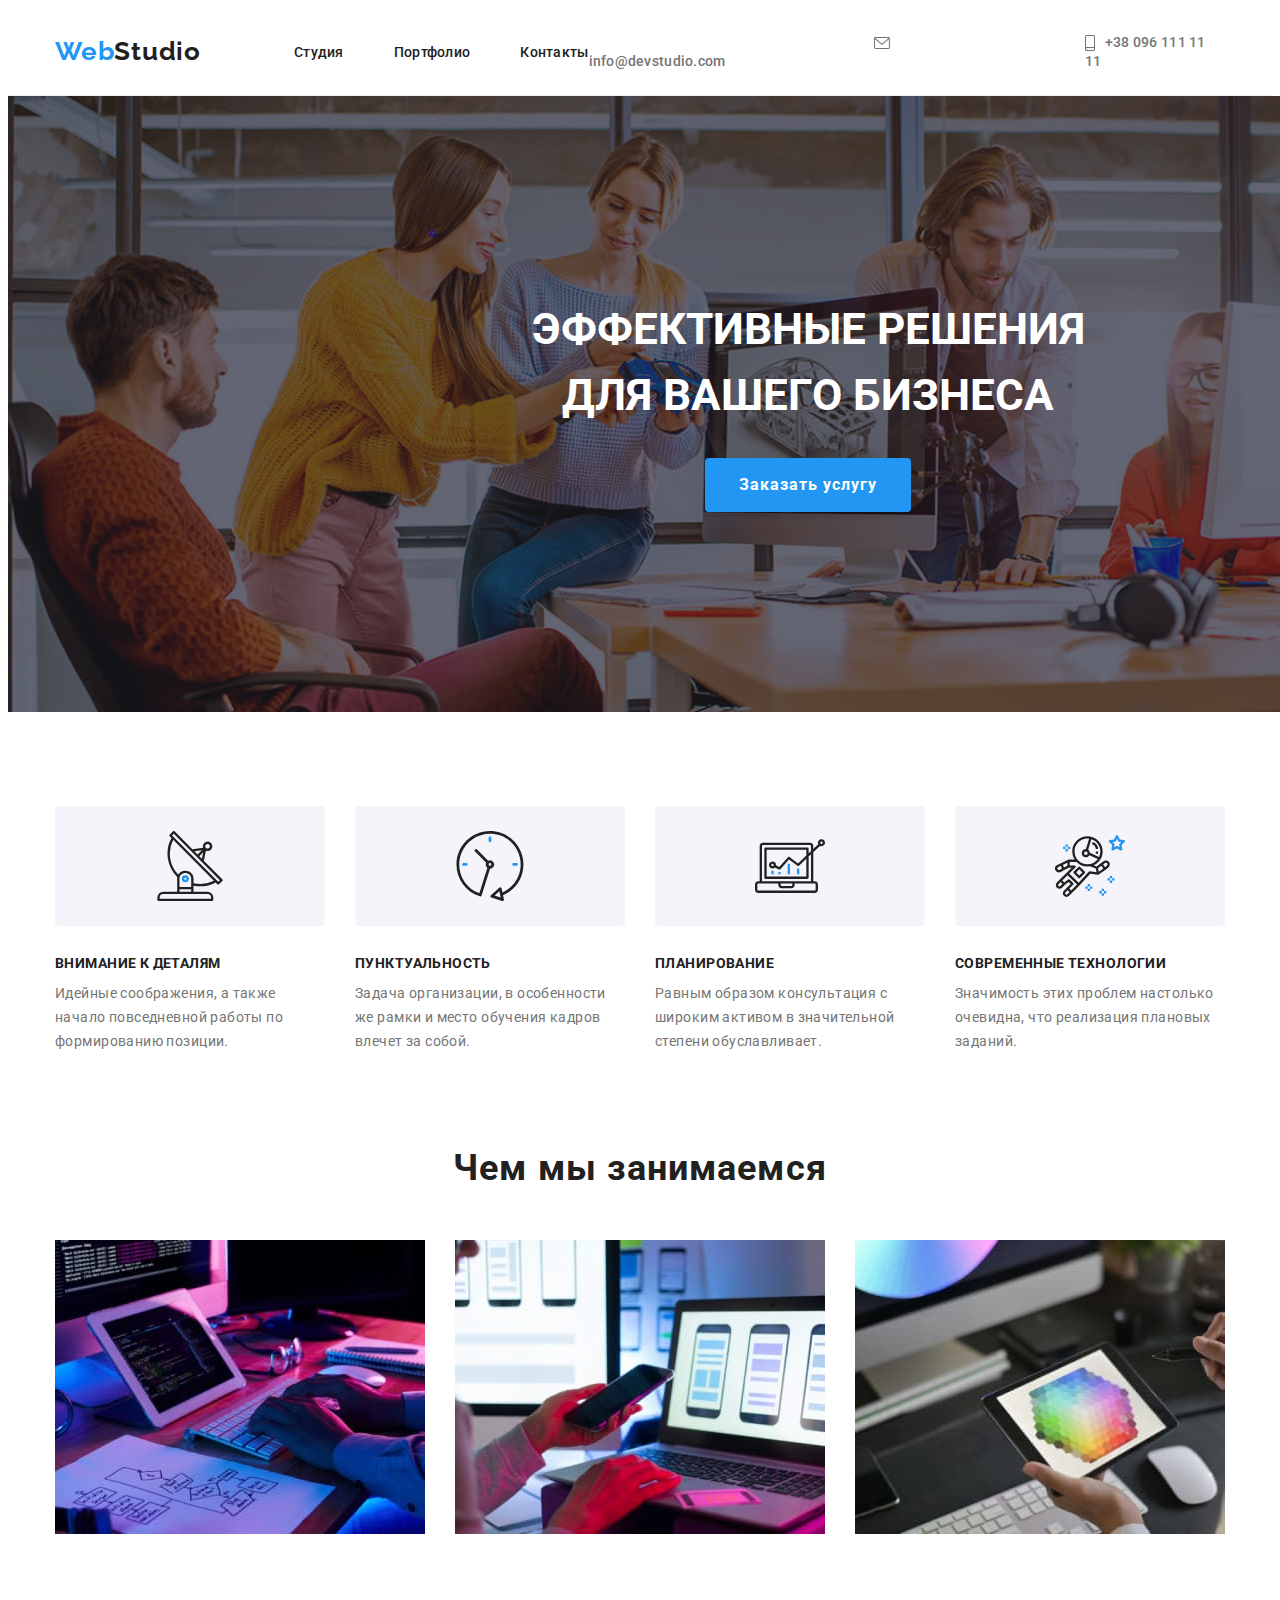
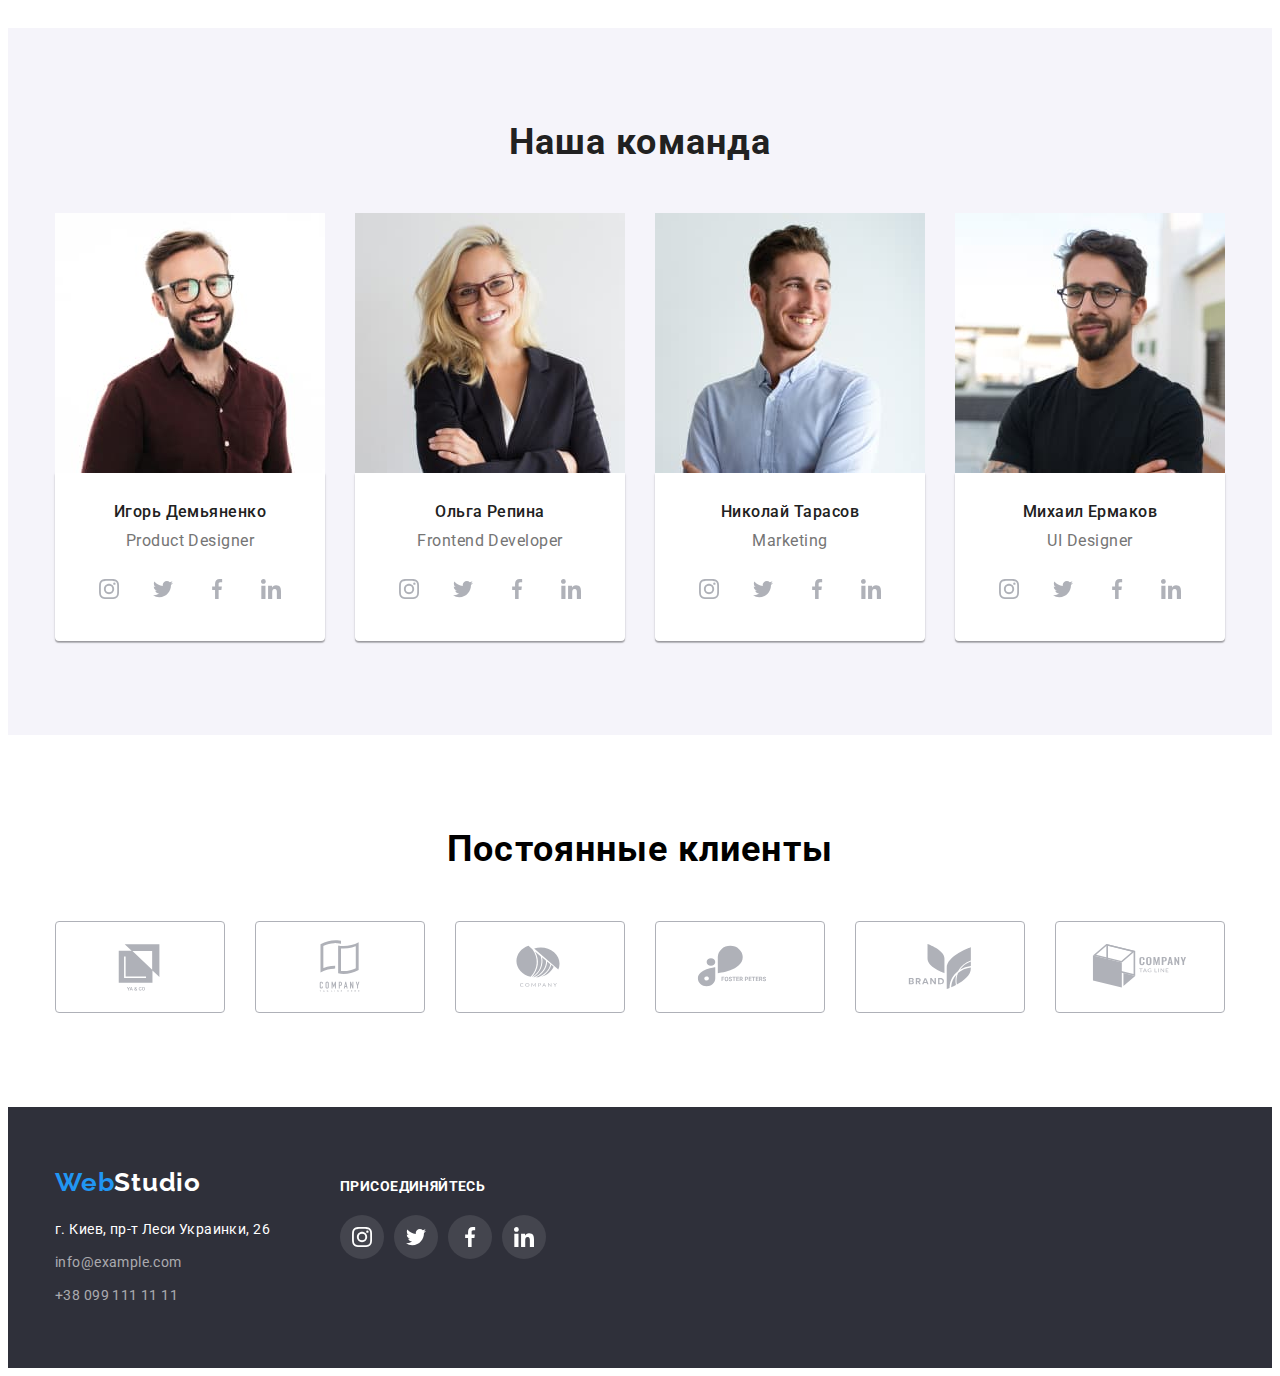
<file: index.html>
<!DOCTYPE html>
<html lang="ru">
<head>
  <meta charset="UTF-8">
  <meta http-equiv="X-UA-Compatible" content="IE=edge">
  <meta name="viewport" content="width=device-width, initial-scale=1.0">
  <title>Document</title>
  <link rel="stylesheet" href="https://cdnjs.cloudflare.com/ajax/libs/modern-normalize/1.1.0/modern-normalize.min.css"
    integrity="sha512-wpPYUAdjBVSE4KJnH1VR1HeZfpl1ub8YT/NKx4PuQ5NmX2tKuGu6U/JRp5y+Y8XG2tV+wKQpNHVUX03MfMFn9Q=="
    crossorigin="anonymous" referrerpolicy="no-referrer" />
  <link rel="preconnect" href="https://fonts.googleapis.com" />
  <link rel="preconnect" href="https://fonts.gstatic.com" crossorigin />
  <link
    href="https://fonts.googleapis.com/css2?family=Montserrat:wght@400;700&family=Raleway:wght@700&family=Roboto:wght@400;500;700;900&display=swap"
    rel="stylesheet" />
  <link rel="stylesheet" href="./css/reset.css">
  <link rel="stylesheet" href="./css/style.css">
</head>
<!--my content-->
<body>
  <!--navigation section-->
  <header class="header">
    <div class="container head-container">
    <nav class="navigation">
      <a href="./index.html" class="logo up-logo">Web<span class="second-logo-color">Studio</span></a>
      <ul class="header-list">
        <li class="header-item">
          <a href="./index.html" class="header-link-studio">Студия</a></li>
        <li class="header-item">
          <a href="./portfolio.html" class="header-link">Портфолио</a></li>
        <li class="header-item">
          <a href="" class="header-link">Контакты</a></li>
      </ul>
    </nav>
    <ul class="header-list">
      <li class="header-item"><a href="mailto:info@devstudio.com" 
        class="header-link_mail"> <svg class="header-mail-icon" width="16" height="12">
        <use href="./svgicons/icons.svg#envelope"></use>
      </svg>info@devstudio.com</a></li>
      <li class="header-item"><a href="tel:+380961111111" 
        class="header-link-tel">
      <svg class="header-tel-icon" width="10" height="16">
        <use href="./svgicons/icons.svg#smartphone"></use>
      </svg>+38 096 111 11 11</a></li>
    </ul>
    </div>
  </header>
<main>
  <!--heading section-->
  <section class="main-section">
    <div class="container main-title-container">
    <h1 class="main-title">ЭФФЕКТИВНЫЕ РЕШЕНИЯ <br> ДЛЯ ВАШЕГО БИЗНЕСА</h1>
    <div class="btn-container">
    <button type="button" class="btn">Заказать услугу</button>
    </div>
   </div>
    
  </section>
      <!--description section-->
  <section class="list-section">
    <div class="container main-list-container">
    <ul class="main-list">
    <li class="main-item">
      <div class="features-icon">
        <svg class="features-icon-svg">
          <use href="./svgicons/icons.svg#antenna"></use>
        </svg>
      </div>
      <h3  class="main-h">Внимание к деталям</h3> 
      <p class="main-text">Идейные соображения, а также начало повседневной работы по формированию позиции.</p>
    </li>
    <li class="main-item">
      <div class="features-icon">
        <svg class="features-icon-svg">
          <use href="./svgicons/icons.svg#clock"></use>
        </svg>
      </div>
      <h3 class="main-h">Пунктуальность</h3>
      <p class="main-text">Задача организации, в особенности же рамки и место обучения кадров влечет за собой.</p>
    </li>
    <li class="main-item">
      <div class="features-icon">
        <svg class="features-icon-svg">
          <use href="./svgicons/icons.svg#diagram"></use>
        </svg>
      </div>
      <h3 class="main-h">Планирование</h3>
      <p class="main-text">Равным образом консультация с широким активом в значительной степени обуславливает.</p>
    </li>
    <li class="main-item">
      <div class="features-icon">
        <svg class="features-icon-svg">
          <use href="./svgicons/icons.svg#astronaut"></use>
        </svg>
      </div>
      <h3 class="main-h">Современные технологии</h3>
      <p class="main-text">Значимость этих проблем настолько очевидна, что реализация плановых заданий.</p>
    </li>
  </ul>
  </div>
</section>
  <!--about company section-->
    <section class="about-section">
      <div class="container">
    <h2 class="about">Чем мы занимаемся</h2>
    <ul class="about-list">
      <li class="about-item"><img src="./images/img1.jpg" 
        alt="демонстрация работы программ на гаджетах" width="370" height="294"></li>
      <li class="about-item"><img src="./images/img2.jpg" 
        alt="демонстрация работы программ на гаджетах" width="370" height="294"></li>
      <li class="about-item"><img src="./images/img3.jpg" 
        alt="демонстрация работы программ на гаджетах" width="370" height="294"></li>
    </ul>
    </div>
    </section>
        <!--team section-->
<section class="team-section">
  <div class="container team-container">
  <h2 class="team">Наша команда</h2>
  <ul class="team-list">
    <li class="team-item">
        <img src="./images/img11.jpg" alt="фото члена команды" width="270" height="260">
        <div class="team-name-item">
        <h3 class="team-name">Игорь Демьяненко</h3>
        <p lang="en" class="team-post">Product Designer</p>
        <ul class="team-socials-list">
          <li class="team-socials-item">
            <a href="" class="team-socials-link">
              <svg class="team-socials-icon">
                <use href="./svgicons/icons.svg#instagram"></use>
              </svg>
            </a>
          </li>
          <li class="team-socials-item">
            <a href="" class="team-socials-link">
              <svg class="team-socials-icon">
                <use href="./svgicons/icons.svg#twitter"></use>
              </svg>
            </a>
          </li>
          <li class="team-socials-item">
            <a href="" class="team-socials-link">
              <svg class="team-socials-icon">
                <use href="./svgicons/icons.svg#facebook"></use>
              </svg>
            </a>
          </li>
          <li class="team-socials-item">
            <a href="" class="team-socials-link">
              <svg class="team-socials-icon">
                <use href="./svgicons/icons.svg#linkedin"></use>
              </svg>
            </a>
          </li>
        </ul>
        </div>
      </li>
    <li class="team-item">
        <img src="./images/img12.jpg" alt="фото члена команды" width="270" height="260">
        <div class="team-name-item">
        <h3 class="team-name">Ольга Репина</h3>
        <p lang="en" class="team-post">Frontend Developer</p>
        <ul class="team-socials-list">
          <li class="team-socials-item">
            <a href="" class="team-socials-link">
              <svg class="team-socials-icon">
                <use href="./svgicons/icons.svg#instagram"></use>
              </svg>
            </a>
          </li>
          <li class="team-socials-item">
            <a href="" class="team-socials-link">
              <svg class="team-socials-icon">
                <use href="./svgicons/icons.svg#twitter"></use>
              </svg>
            </a>
          </li>
          <li class="team-socials-item">
            <a href="" class="team-socials-link">
              <svg class="team-socials-icon">
                <use href="./svgicons/icons.svg#facebook"></use>
              </svg>
            </a>
          </li>
          <li class="team-socials-item">
            <a href="" class="team-socials-link">
              <svg class="team-socials-icon">
                <use href="./svgicons/icons.svg#linkedin"></use>
              </svg>
            </a>
          </li>
        </ul>
        </div>
    </li>
    <li class="team-item">
        <img src="./images/img13.jpg" alt="фото члена команды" width="270" height="260">
        <div class="team-name-item">
        <h3 class="team-name">Николай Тарасов</h3>
        <p lang="en" class="team-post">Marketing</p>
      <ul class="team-socials-list">
        <li class="team-socials-item">
          <a href="" class="team-socials-link">
            <svg class="team-socials-icon">
              <use href="./svgicons/icons.svg#instagram"></use>
            </svg>
          </a>
        </li>
        <li class="team-socials-item">
          <a href="" class="team-socials-link">
            <svg class="team-socials-icon">
              <use href="./svgicons/icons.svg#twitter"></use>
            </svg>
          </a>
        </li>
        <li class="team-socials-item">
          <a href="" class="team-socials-link">
            <svg class="team-socials-icon">
              <use href="./svgicons/icons.svg#facebook"></use>
            </svg>
          </a>
        </li>
        <li class="team-socials-item">
          <a href="" class="team-socials-link">
            <svg class="team-socials-icon">
              <use href="./svgicons/icons.svg#linkedin"></use>
            </svg>
          </a>
        </li>
      </ul>
        </div>
    </li>  
    <li class="team-item">
        <img src="./images/img14.jpg" alt="фото члена команды" width="270" height="260">
        <div class="team-name-item">
        <h3 class="team-name">Михаил Ермаков</h3>
        <p lang="en" class="team-post">UI Designer</p>
        <ul class="team-socials-list">
          <li class="team-socials-item">
            <a href="" class="team-socials-link">
              <svg class="team-socials-icon">
                <use href="./svgicons/icons.svg#instagram"></use>
              </svg>
            </a>
          </li>
          <li class="team-socials-item">
            <a href="" class="team-socials-link">
              <svg class="team-socials-icon">
                <use href="./svgicons/icons.svg#twitter"></use>
              </svg>
            </a>
          </li>
          <li class="team-socials-item">
            <a href="" class="team-socials-link">
              <svg class="team-socials-icon">
                <use href="./svgicons/icons.svg#facebook"></use>
              </svg>
            </a>
          </li>
          <li class="team-socials-item">
            <a href="" class="team-socials-link">
              <svg class="team-socials-icon">
                <use href="./svgicons/icons.svg#linkedin"></use>
              </svg>
            </a>
          </li>
        </ul>
  </div>
</section>
<section class="clients">
<div class="container">
<h2 class="clients-title">Постоянные клиенты</h2>
<ul class="clients-list">
  <li class="clients-item">
    <a href="" class="clients-link">
      <svg class="clients-icon">
        <use href="./svgicons/icons.svg#Logo-1"></use>
      </svg>
    </a>
  </li>
  <li class="clients-item">
    <a href="" class="clients-link">
      <svg class="clients-icon">
        <use href="./svgicons/icons.svg#Logo-2"></use>
      </svg>
    </a>
  </li>
  <li class="clients-item">
    <a href="" class="clients-link">
      <svg class="clients-icon">
        <use href="./svgicons/icons.svg#Logo-3"></use>
      </svg>
    </a>
  </li>
  <li class="clients-item">
    <a href="" class="clients-link">
      <svg class="clients-icon">
        <use href="./svgicons/icons.svg#Logo-4"></use>
      </svg>
    </a>
  </li>
  <li class="clients-item">
    <a href="" class="clients-link">
      <svg class="clients-icon">
        <use href="./svgicons/icons.svg#Logo-5"></use>
      </svg>
    </a>
  </li>
  <li class="clients-item">
    <a href="" class="clients-link">
      <svg class="clients-icon">
        <use href="./svgicons/icons.svg#Logo-6"></use>
      </svg>
    </a>
  </li>
</ul>
</div>

</section>

</main>
<!--footer section-->
<footer class="footer">
  <div class="container footer-container">
    <div>
      <a href="./index.html" class="logo down-logo">Web<span class="footer-color-logo">Studio</span></a>
      <address class="address">
        <ul class="address-list">
          <li class="address-item"> <a href="https://goo.gl/maps/MGz1qRWNT3Urb2ix9" class="footer-address" target="_blank"
              rel="noopener noreferrer nofollow">г. Киев, пр-т
              Леси Украинки, 26</a> </li>
          <li class="address-item"><a href="mailto:info@example.com" class="fmail">info@example.com</a> </li>
          <li class="address-item"> <a href="tel:+380991111111" class="ftel">+38 099 111 11 11</a> </li>
        </ul>
      </address>
    </div>
    <div class="footer-socials-field">
      <h4 class="footer-socials-title">присоединяйтесь</h4>
      <ul class="footer-socials-list">
        <li class="footer-socials-item">
          <a href="" class="footer-socials-link">
            <svg class="footer-socials-icon">
              <use href="./svgicons/icons.svg#instagram"></use>
            </svg>
          </a>
        </li>
        <li class="footer-socials-item">
          <a href="" class="footer-socials-link">
            <svg class="footer-socials-icon">
              <use href="./svgicons/icons.svg#twitter"></use>
            </svg>
          </a>
        </li>
        <li class="footer-socials-item">
          <a href="" class="footer-socials-link">
            <svg class="footer-socials-icon">
              <use href="./svgicons/icons.svg#facebook"></use>
            </svg>
          </a>
        </li>
        <li class="footer-socials-item">
          <a href="" class="footer-socials-link">
            <svg class="footer-socials-icon">
              <use href="./svgicons/icons.svg#linkedin"></use>
            </svg>
          </a>
        </li>
      </ul>
    </div>
  </div>
</footer>
</body>
</html>
</file>
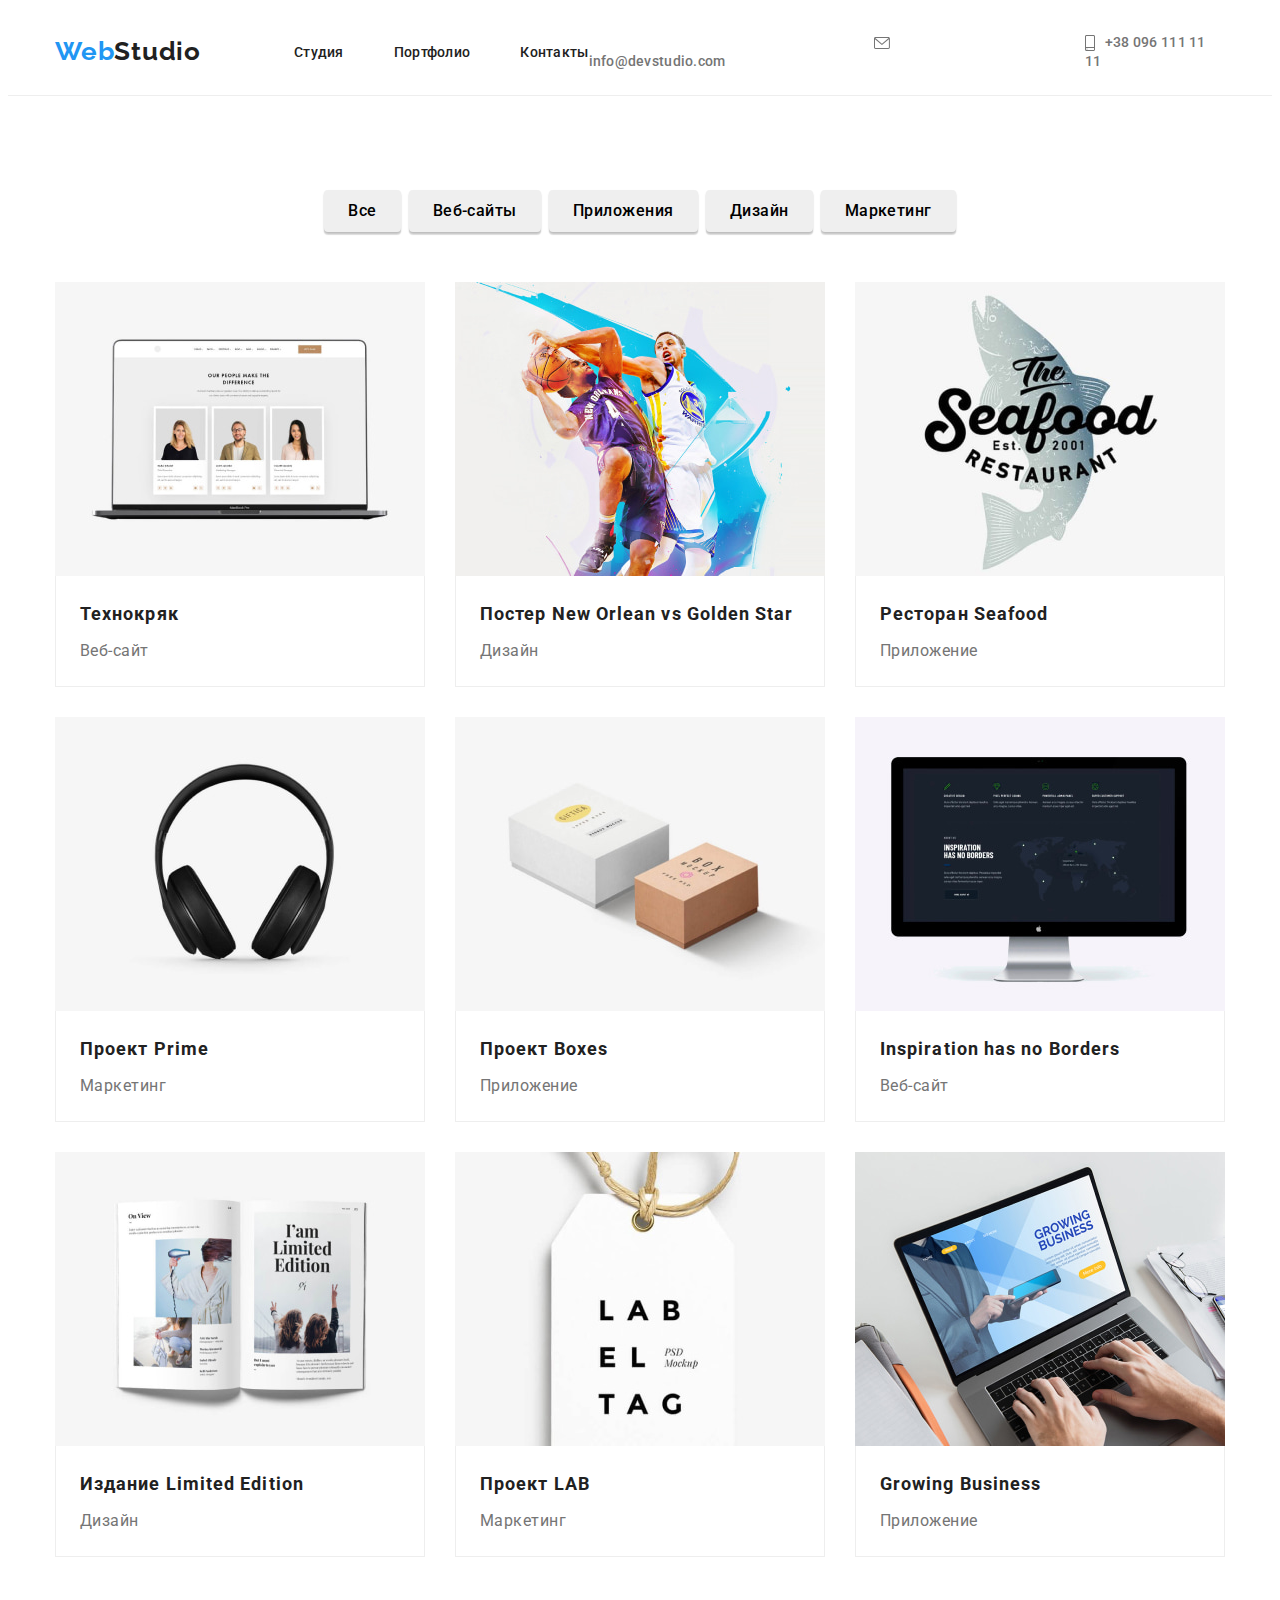
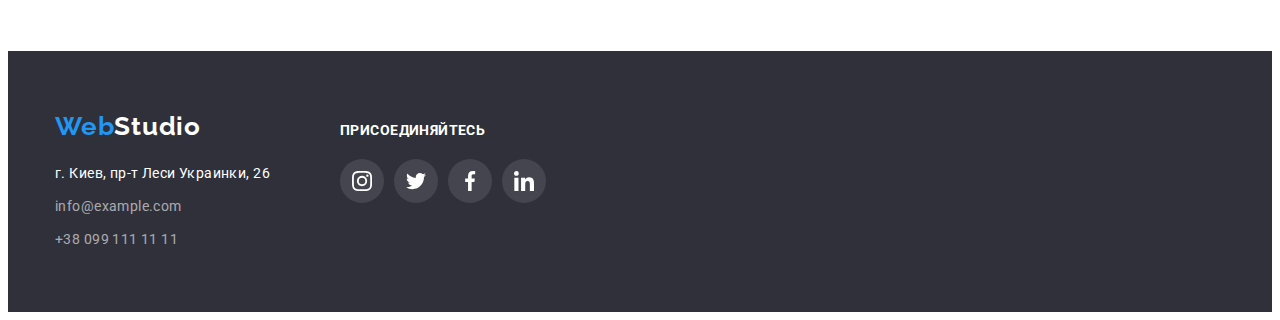
<file: portfolio.html>
<!DOCTYPE html>
<html lang="ru">
<head>
  <meta charset="UTF-8">
  <meta http-equiv="X-UA-Compatible" content="IE=edge">
  <meta name="viewport" content="width=device-width, initial-scale=1.0">
  <title>Document</title>
  <link rel="stylesheet" href="https://cdnjs.cloudflare.com/ajax/libs/modern-normalize/1.1.0/modern-normalize.min.css"
    integrity="sha512-wpPYUAdjBVSE4KJnH1VR1HeZfpl1ub8YT/NKx4PuQ5NmX2tKuGu6U/JRp5y+Y8XG2tV+wKQpNHVUX03MfMFn9Q=="
    crossorigin="anonymous" referrerpolicy="no-referrer" />
  <link rel="preconnect" href="https://fonts.googleapis.com" />
  <link rel="preconnect" href="https://fonts.gstatic.com" crossorigin />
  <link
    href="https://fonts.googleapis.com/css2?family=Montserrat:wght@400;700&family=Raleway:wght@700&family=Roboto:wght@400;500;700;900&display=swap"
    rel="stylesheet" />
    <link rel="stylesheet" href="./css/reset.css">
  <link rel="stylesheet" href="./css/style.css">
</head>
<!--my content-->
<body>
  <!--navigation section-->
  <header class="header">
    <div class="container head-container">
      <nav class="navigation">
        <a href="./index.html" class="logo up-logo">Web<span class="second-logo-color">Studio</span></a>
        <ul class="header-list">
          <li class="header-item">
            <a href="./index.html" class="header-link-studio">Студия</a>
          </li>
          <li class="header-item">
            <a href="./portfolio.html" class="header-link">Портфолио</a>
          </li>
          <li class="header-item">
            <a href="" class="header-link">Контакты</a>
          </li>
        </ul>
      </nav>
      <ul class="header-list">
        <li class="header-item"><a href="mailto:info@devstudio.com" class="header-link_mail"> <svg
              class="header-mail-icon" width="16" height="12">
              <use href="./svgicons/icons.svg#envelope"></use>
            </svg>info@devstudio.com</a></li>
        <li class="header-item"><a href="tel:+380961111111" class="header-link-tel">
            <svg class="header-tel-icon" width="10" height="16">
              <use href="./svgicons/icons.svg#smartphone"></use>
            </svg>+38 096 111 11 11</a></li>
      </ul>
    </div>
  </header>
  <!-- Main section -->
  <main> 
  <section class="main-p-section">
  <div class="container main-p-container">
  <ul class="p-main-list">
  <li class="p-main-item"><button type="button"
     class="portfolio-btn">Все</button></li>
  <li class="p-main-item"><button type="button"
     class="portfolio-btn">Веб-сайты</button></li>
  <li class="p-main-item"><button type="button" 
    class="portfolio-btn">Приложения</button></li>
  <li class="p-main-item"><button type="button" 
    class="portfolio-btn">Дизайн</button></li>
  <li class="p-main-item"><button type="button" 
    class="portfolio-btn">Маркетинг</button></li>
  </ul>
    <ul class="srevies-box">
    <li class="main-img"><img src="./img_portfolio/p1.jpg"
    alt="технокряк" width="370" height="294">
    <div class="main-servies-name">
    <h3 class="main-servies">Технокряк</h3>
    <p class="main-description">Веб-сайт</p>
    </div>
    </li>
    
    <li class="main-img"><img src="./img_portfolio/p2.jpg" 
    alt="баскетболисты" width="370" height="294">
    <div class="main-servies-name">
    <h3 class="main-servies">Постер New Orlean vs Golden Star</h3>
    <p class="main-description">Дизайн</p>
    </div>

    </li>
    <li class="main-img"><img src="./img_portfolio/p3.jpg" 
    alt="ресторан Seafood" width="370" height="294">
    <div class="main-servies-name">
    <h3 class="main-servies">Ресторан Seafood</h3>
    <p class="main-description">Приложение</p>
    </div>
    </li>
    <li class="main-img"><img src="./img_portfolio/p4.jpg" 
    alt="наушники" width="370" height="294">
    <div class="main-servies-name">
    <h3 class="main-servies">Проект Prime</h3>
    <p class="main-description">Маркетинг</p>
    </div>
    </li>
    <li class="main-img"><img src="./img_portfolio/p5.jpg" 
    alt="боксы" width="370" height="294">
    <div class="main-servies-name">
    <h3 class="main-servies">Проект Boxes</h3>
    <p class="main-description">Приложение</p>
    </div>
    </li>
    <li class="main-img"><img src="./img_portfolio/p6.jpg" 
    alt="монитор" width="370" height="294">
    <div class="main-servies-name">
    <h3 class="main-servies">Inspiration has no Borders</h3>
    <p class="main-description">Веб-сайт</p>
    </div>
    </li>
    <li class="main-img"><img src="./img_portfolio/p7.jpg" 
    alt="журнал" width="370" height="294">
    <div class="main-servies-name">
    <h3 class="main-servies">Издание Limited Edition</h3>
    <p class="main-description">Дизайн</p>
    </div>
    </li>
    <li class="main-img"><img src="./img_portfolio/p8.jpg" 
    alt="лейба" width="370" height="294">
    <div class="main-servies-name">
    <h3 class="main-servies">Проект LAB</h3>
    <p class="main-description">Маркетинг</p>
    </div>
    </li>
    <li class="main-img"><img src="./img_portfolio/p9.jpg" 
    alt="работа с ноутбуком" width="370" height="294">
    <div class="main-servies-name">
    <h3 class="main-servies">Growing Business</h3>
    <p class="main-description">Приложение</p>
    </div>
    </li>
    </ul> 
    </div>
  </section>
  </main>

  <!--footer section-->
  <footer class="footer">
    <div class="container footer-container">
      <div>
        <a href="./index.html" class="logo down-logo">Web<span class="footer-color-logo">Studio</span></a>
        <address class="address">
          <ul class="address-list">
            <li class="address-item"> <a href="https://goo.gl/maps/MGz1qRWNT3Urb2ix9" class="footer-address"
                target="_blank" rel="noopener noreferrer nofollow">г. Киев, пр-т
                Леси Украинки, 26</a> </li>
            <li class="address-item"><a href="mailto:info@example.com" class="fmail">info@example.com</a> </li>
            <li class="address-item"> <a href="tel:+380991111111" class="ftel">+38 099 111 11 11</a> </li>
          </ul>
        </address>
      </div>
      <div class="footer-socials-field">
        <h4 class="footer-socials-title">присоединяйтесь</h4>
        <ul class="footer-socials-list">
          <li class="footer-socials-item">
            <a href="" class="footer-socials-link">
              <svg class="footer-socials-icon">
                <use href="./svgicons/icons.svg#instagram"></use>
              </svg>
            </a>
          </li>
          <li class="footer-socials-item">
            <a href="" class="footer-socials-link">
              <svg class="footer-socials-icon">
                <use href="./svgicons/icons.svg#twitter"></use>
              </svg>
            </a>
          </li>
          <li class="footer-socials-item">
            <a href="" class="footer-socials-link">
              <svg class="footer-socials-icon">
                <use href="./svgicons/icons.svg#facebook"></use>
              </svg>
            </a>
          </li>
          <li class="footer-socials-item">
            <a href="" class="footer-socials-link">
              <svg class="footer-socials-icon">
                <use href="./svgicons/icons.svg#linkedin"></use>
              </svg>
            </a>
          </li>
        </ul>
      </div>
    </div>
  </footer>
</body>

</html>
</file>
<file: css/style.css>
*,
*::before,
*::after {
    box-sizing: border-box;
}

/* img {
    display: block;
} */
:root {
    --body-color: #ffffff;
    --logo-color: #2196f3;
    --second-logo-color: #212121;
    --main-background-color: #2f303a;
    --header-link: #212121;
    --btn-back: #2196f3;
    --btn-color: #ffffff;
    --team-background-color: #f5f4fa;
    --footer-background: #2f303a;
    --header-link-studio: #212121;
    --header-link_mail: #757575;
    --header-link-tel: #757575;
    --main-title: #ffffff;
    --main-h: #212121;
    --main-text: #757575;
    --about: #212121;
    --team: #212121;
    --team-name: #212121;
    --team-post: #757575;
    --main-servies: #212121;
    --main-description: #757575;
    --footer-color-logo: #ffffff;
    --footer-address: #ffffff;
}

body {
    font-family: Roboto, sans-serif;
}

/* Header section */
.container {
    width: 1200px;
    padding-left: 15px;
    padding-right: 15px;
    margin-left: auto;
    margin-right: auto;
}
.header {
    padding: 24px 0px 25px 0px;
    border-bottom: 1px solid #eeeeee;
}
.head-container {
    display: flex;
    align-items: center;
}

.navigation {
    display: flex;
    align-items: center;
}

.up-logo {
    margin-right: 93px;
}
.header-list {
    display: flex;
    align-items: center;
}

.header-item + .header-item {
    margin-left: 50px;
}
.header-link_mail {
    margin-left: 285px;
}
.header-mail-icon{
    margin-right: 10px;
    vertical-align: middle;
    fill: currentColor;
}
.header-tel-icon{
    margin-right: 10px;
    vertical-align: middle;
    fill: currentColor;
}

.logo {
    font-family: Raleway;
    font-weight: 700;
    font-size: 26px;
    line-height: 1.19;
    letter-spacing: 0.03em;
    color: var(--logo-color);
}

.second-logo-color {
    font-family: Raleway;
    font-weight: 700;
    font-size: 26px;
    line-height: 1.19;
    letter-spacing: 0.03em;
    color: var(--second-logo-color);
}

.header-link-studio {
    font-weight: 500;
    font-size: 14px;
    line-height: 1.14;
    letter-spacing: 0.02em;
    text-decoration: none;
    color: var(--header-link-studio);
}

.header-link {
    font-weight: 500;
    font-size: 14px;
    line-height: 1.14;
    letter-spacing: 0.02em;
    text-decoration: none;
    color: var(--header-link);
}

.header-link:hover,
.header-link:focus {
    color: var(--logo-color);
}
.header-link-studio:hover,
.header-link-studio:focus {
    color: var(--logo-color);
}

.header-link_mail {
    font-family: Roboto;
    font-style: normal;
    font-weight: 500;
    font-size: 14px;
    line-height: 1.14;
    letter-spacing: 0.02em;
    color: var(--header-link_mail);
}
.header-link-tel {
    font-family: Roboto;
    font-style: normal;
    font-weight: 500;
    font-size: 14px;
    line-height: 1.14;
    letter-spacing: 0.02em;
    color: var(--header-link-tel);
}
.header-link_mail:hover,
.header-link_mail:focus {
    color: var(--logo-color);
}
.header-link-tel:hover,
.header-link-tel:focus {
    color: var(--logo-color);
}
ul {
    list-style: none;
}
a {
    text-decoration: none;
}

/* Main section */

.main-title-container {
    display: flex;
    text-align: center;
    text-transform: uppercase;
    flex-direction: column;
}
.main-title {
    margin-bottom: 30px;
}
.btn {
    padding: 10px 32px;
}

.list-section {
    padding: 94px 0px 0px;
}
.main-list {
    display: flex;
    align-items: center;
}

.main-item {
    width: 270px;
    margin-right: 30px;
}
.main-item:last-child {
    margin-right: 0px;
}
.main-h {
    margin-bottom: 10px;
}

.main-section {
    width: 1600px;
    margin-left: auto;
    margin-right: auto;
    padding: 200px 0px;
    background-color: var(--main-background-color);
    background-repeat: no-repeat;
    background-position: center;
    background-size: cover;
    background-image: linear-gradient(rgba(47, 48, 58, 0.4), rgba(47, 48, 58, 0.4)), url(../images/Img.png)  
}
.main-title {
    font-family: Roboto;
    font-size: 44px;
    line-height: 1.5;
    color: var(--main-title);
}
.btn {
    font-family: Roboto;
    font-style: normal;
    font-weight: bold;
    font-size: 16px;
    line-height: 1.87;
    letter-spacing: 0.06em;
    background-color: var(--btn-back);
    color: var(--btn-color);
    cursor: pointer;
    border-radius: 4px;
    border-color: transparent;
    box-shadow: 0px 4px 4px rgba(0, 0, 0, 0.15);
}
/* description section */
.features-icon{
    display: flex;
    align-items: center;
    justify-content: center;
    width: 270px;
    height: 120px;
    margin-bottom: 30px;
    background-color: #F5F4FA;
    border-radius: 4px;
}
.features-icon-svg{
    width: 70px;
    height: 70px;
}

.main-h {
    font-family: Roboto;
    font-size: 14px;
    line-height: 1.14;
    letter-spacing: 0.03em;
    text-transform: uppercase;
    color: var(--main-h);
}
.main-text {
    font-family: Roboto;
    font-size: 14px;
    line-height: 1.71;
    letter-spacing: 0.03em;
    color: var(--main-text);
}

/* about company */
.about-section {
    padding-top: 94px;
    padding-bottom: 94px;
}

.about-list {
    display: flex;
    align-items: center;
}
.about-item + .about-item {
    margin-left: 30px;
}

.about {
    display: flex;
    justify-content: center;
    margin-bottom: 50px;
    font-family: Roboto;
    font-size: 36px;
    line-height: 1.16;
    letter-spacing: 0.03em;
    color: var(--about);
}
/* team section */

.team-section {
    padding: 94px 0px 94px 0px;
    background-color: var(--team-background-color);
}
.team-list {
    display: flex;
    justify-content: center;
}
.team-item + .team-item {
    margin-left: 30px;
}
.team-name-item {
    padding-top: 30px;
    padding-bottom: 30px;
    text-align: center;
    background: #ffffff;
    box-shadow: 0px 1px 3px rgba(0, 0, 0, 0.12), 0px 1px 1px rgba(0, 0, 0, 0.14), 0px 2px 1px rgba(0, 0, 0, 0.2);
        border-radius: 0px 0px 4px 4px;
}

.team-name {
    margin-bottom: 10px;
}

.team {
    margin-bottom: 50px;
    display: flex;
    justify-content: center;
    font-family: Roboto;
    font-size: 36px;
    line-height: 1.16;
    letter-spacing: 0.03em;
    color: var(--team);
}
.team-name {
    font-family: Roboto;
    font-style: normal;
    font-weight: 500;
    font-size: 16px;
    line-height: 1.18;
    letter-spacing: 0.03em;
    color: var(--team-name);
}
.team-post {
    font-family: Roboto;
    font-style: normal;
    font-weight: normal;
    font-size: 16px;
    line-height: 1.18;
    letter-spacing: 0.03em;
    color: var(--team-post);
}
.team-post{
margin-bottom: 16px;
}
.team-socials-list{
    display: flex;
    justify-content: center;
}
.team-socials-item + .team-socials-item{
margin-left: 10px;
}
.team-socials-icon{
    width: 20px;
    height: 20px;
    fill: #ffffff;
}
.team-socials-link{
    width: 44px;
    height: 44px;
    border-radius: 50%;
    display: flex;
    align-items: center;
    justify-content: center;
    color: #AFB1B8;
    transition: color 250ms cubic-bezier(0.4, 0, 0.2, 1);
    transition: background-color 250ms cubic-bezier(0.4, 0, 0.2, 1);
}
.team-socials-icon{
fill: currentColor;
}

.team-socials-link:hover,
.team-socials-link:focus{
    background-color: #2196F3;
    color: #ffffff
}

.clients {
    padding-top: 94px;
    padding-bottom: 94px;
}
.clients-title{
    font-size: 36px;
    line-height: 1.16;
    text-align: center;
    letter-spacing: 0.03em;
    color: var(--team-color);
    margin-bottom: 50px;
}
.clients-link{
    width: 170px;
    height: 92px;
    border: 1px solid #AFB1B8;
    box-sizing: border-box;
    border-radius: 4px;
    display: flex;
    align-items: center;
    justify-content: center;
    color: #AFB1B8;
    transition: color 250ms cubic-bezier(0.4, 0, 0.2, 1);
}
.clients-link:hover,
.clients-link:focus{
    border-color: #2196F3;
    color: #2196F3;
}

.clients-icon{
    fill: currentColor;
}
.clients-list{
    display: flex;
    justify-content: center;
}
.clients-item + .clients-item{
margin-left: 30px;
}
.clients-icon{
    width: 106px;
    height: 60px;
}

/* portfolio */

.p-main-list {
    display: flex;
    list-style: none;
    justify-content: center;
    margin-bottom: 50px;
}
.main-p-section {
    padding-top: 94px;
    padding-bottom: 94px;
}
.p-main-item + .p-main-item {
    margin-left: 8px;
}

.portfolio-btn {
    padding: 6px 22px;
}
.portfolio-btn:hover,
.portfolio-btn:focus {
    color: white;
    background-color: var(--logo-color);
}
img {
    display: block;
}
.portfolio-btn {
    cursor: pointer;
    font-family: Roboto;
    font-style: normal;
    font-weight: 500;
    font-size: 16px;
    line-height: 1.62;
    letter-spacing: 0.03em;
    box-shadow: 0px 3px 1px rgba(0, 0, 0, 0.1), 0px 1px 2px rgba(0, 0, 0, 0.08), 0px 2px 2px rgba(0, 0, 0, 0.12);
    border-radius: 4px;
    border-color: transparent;
}

.main-servies-name {
    padding-top: 20px;
    background: #ffffff;
    border: 1px solid #eeeeee;
    border-top: none;
    box-sizing: border-box;
    padding-left: 24px;
    padding-bottom: 20px;
    padding-right: 24px;
    
}
.main-img:hover,
.main-img:focus{
box-shadow: 0px 1px 1px rgba(0, 0, 0, 0.12), 0px 4px 4px rgba(0, 0, 0, 0.06), 1px 4px 6px rgba(0, 0, 0, 0.16);
}
.main-servies {
    margin-bottom: 4px;
}
.srevies-box {
    margin: 0;
    padding: 0;
    list-style: none;
    display: flex;
    flex-wrap: wrap;
    margin-top: -30px;
    margin-left: -30px;
}

.main-img {
    margin-left: 30px;
    margin-top: 30px;
    flex-basis: calc(100% / 3 - 30px);
}
.main-servies {
    font-family: Roboto;
    font-size: 18px;
    font-weight: bold;
    line-height: 2;
    letter-spacing: 0.06em;
    color: var(--main-servies);
}
.main-description {
    font-family: Roboto;
    font-size: 16px;
    line-height: 1.87;
    letter-spacing: 0.03em;
    color: var(--main-description);
}

/* Footer section */

.footer {
    padding-top: 60px;
    padding-bottom: 60px;
}
.footer-container {
    display: flex;
    align-items: baseline;
}
.address-item {
    margin-bottom: 9px;
}
.address-item:last-child {
    margin: 0px;
}
.address-list {
    margin-top: 20px;
}
.footer {
    background-color: var(--footer-background);
}
.footer-color-logo {
    color: var(--footer-color-logo);
}
.footer-address {
    font-family: Roboto;
    font-style: normal;
    font-weight: normal;
    font-size: 14px;
    line-height: 1.71;
    letter-spacing: 0.03em;
    color: var(--footer-address);
}
.footer-address:hover,
.footer-address:focus {
    color: var(--logo-color);
}
.fmail,
.ftel {
    font-family: Roboto;
    font-style: normal;
    font-weight: normal;
    font-size: 14px;
    line-height: 1.71;
    letter-spacing: 0.03em;
    color: rgba(255, 255, 255, 0.6);
}

.fmail:hover,
.fmail:focus {
    color: var(--logo-color);
}
.ftel:hover,
.ftel:focus {
    color: var(--logo-color);
}

.footer-socials-field {
    margin-left: 70px;
}

.footer-socials-list{
display: flex;
}

.footer-socials-item + .footer-socials-item{
margin-left: 10px;
}

.footer-socials-link{
    width: 44px;
    height: 44px;
    border-radius: 50%;
    display: flex;
    align-items: center;
    justify-content: center;
    background: rgba(255, 255, 255, 0.1);
    transition: background-color 250ms cubic-bezier(0.4, 0, 0.2, 1);
}

.footer-socials-link:hover,
.footer-socials-link:focus{
background-color: #2196F3;
}

.footer-socials-icon{
    width: 20px;
    height: 20px;
    fill: #ffffff;
}



.footer-socials-title{
    margin-bottom: 20px;
    color: #ffffff;
    font-weight: bold;
    font-size: 14px;
    line-height: 1.14;
    letter-spacing: 0.03em;
    text-transform: uppercase;
}
</file>
